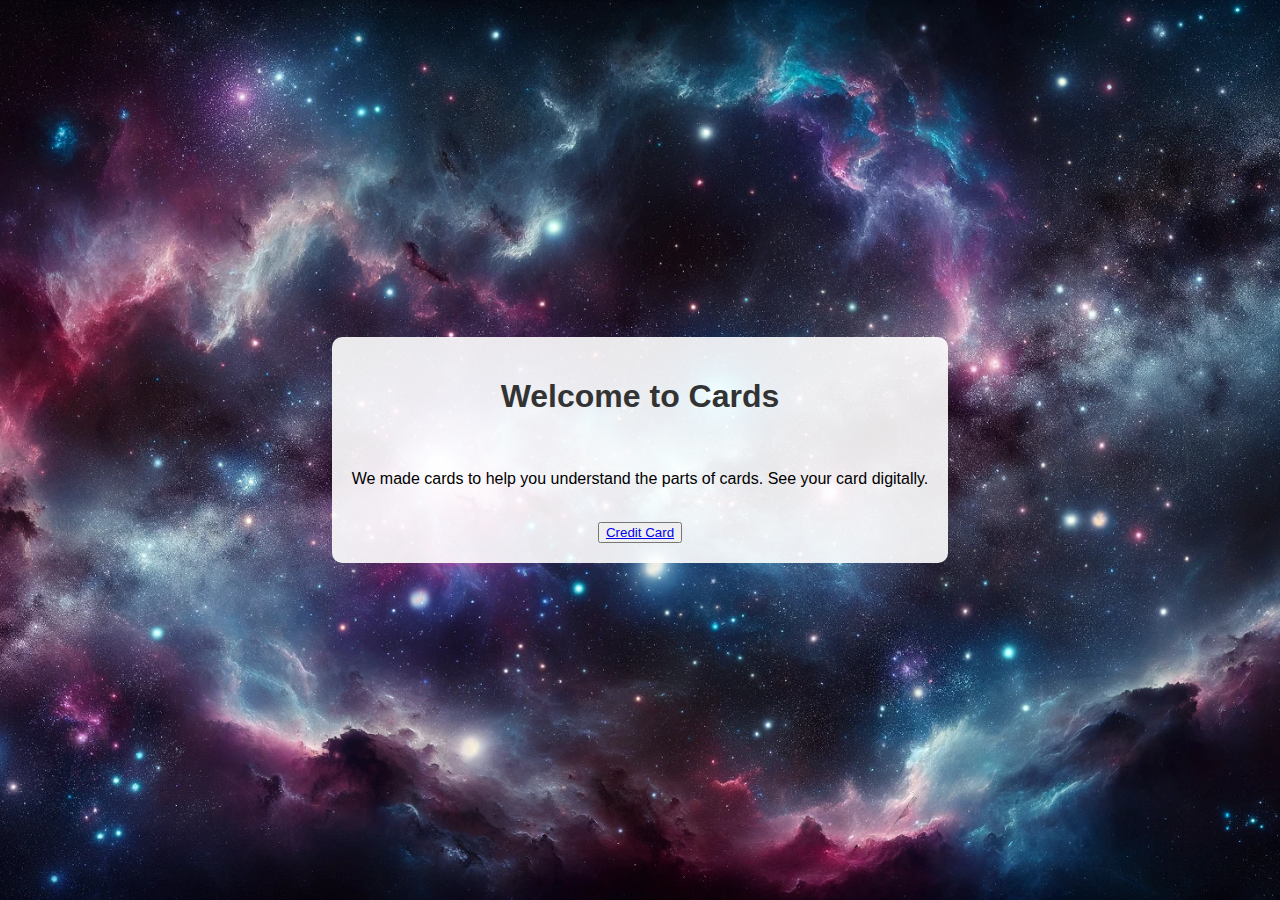
<file: index.html>
<!DOCTYPE html>
<html lang="en">
<head>
    <meta charset="UTF-8">
    <meta name="viewport" content="width=device-width, initial-scale=1.0">
    <title>Cards</title>
    <link rel="stylesheet" href="styles.css">
</head>
<body>
    <div class="container">
        <h1>Welcome to Cards</h1>
        <br>
        <p>We made cards to help you understand the parts of cards. See your card digitally.</p>
        <br>
        <button>
            <a href="credit.html">Credit Card</a>
        </button>
    </div>
</body>
</file>
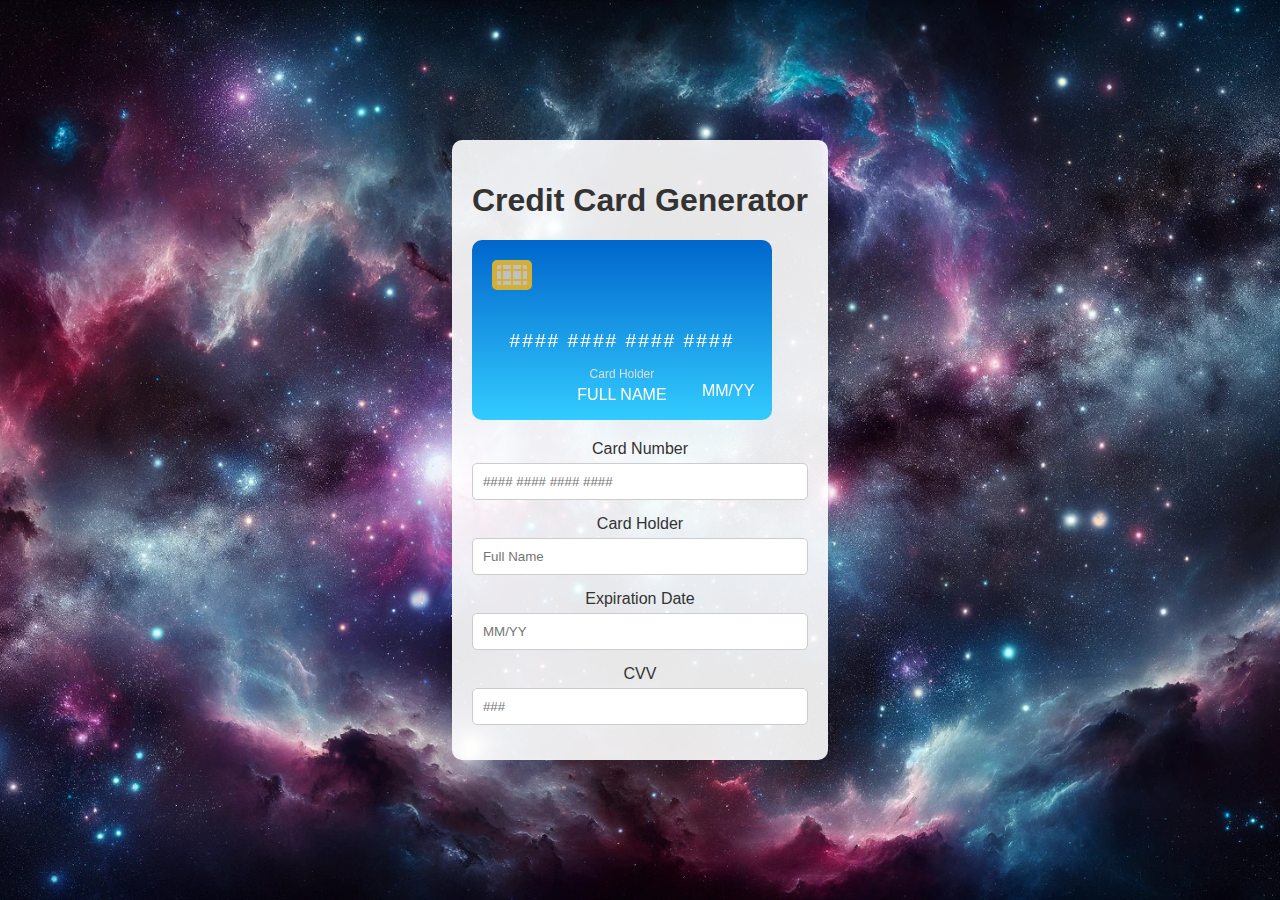
<file: credit.html>
<!DOCTYPE html>
<html lang="en">
<head>
    <meta charset="UTF-8">
    <meta name="viewport" content="width=device-width, initial-scale=1.0">
    <title>Credit Card</title>
    <link rel="stylesheet" href="styles.css">
</head>
<body>
    <div class="container">
        <h1>Credit Card Generator</h1>
        <div class="card" id="card">
            <div class="card-front">
                <div class="card-chip">
                    <svg width="40" height="30" viewBox="0 0 40 30" xmlns="http://www.w3.org/2000/svg">
                        <rect width="40" height="30" rx="5" ry="5" fill="#D4AF37"/>
                        <rect x="5" y="5" width="30" height="20" rx="2" ry="2" fill="#C0C0C0"/>
                        <line x1="10" y1="5" x2="10" y2="25" stroke="#D4AF37" stroke-width="2"/>
                        <line x1="20" y1="5" x2="20" y2="25" stroke="#D4AF37" stroke-width="2"/>
                        <line x1="30" y1="5" x2="30" y2="25" stroke="#D4AF37" stroke-width="2"/>
                        <line x1="5" y1="10" x2="35" y2="10" stroke="#D4AF37" stroke-width="2"/>
                        <line x1="5" y1="20" x2="35" y2="20" stroke="#D4AF37" stroke-width="2"/>
                    </svg>
                </div>
                <div class="card-number" id="card-number">#### #### #### ####</div>
                <div class="card-holder">
                    <label>Card Holder</label>
                    <div id="card-holder">FULL NAME</div>
                </div>
                <div class="card-expiration">
                    <div id="card-expiration">MM/YY</div>
                </div>
            </div>
            <div class="card-back">
                <div class="card-magnetic-strip"></div>
                <div class="card-cvv">
                    <label>CVV</label>
                    <div id="card-cvv">###</div>
                </div>
            </div>
        </div>
        <form id="card-form">
            <div class="form-group">
                <label for="number">Card Number</label>
                <input type="text" id="number" maxlength="19" placeholder="#### #### #### ####">
            </div>
            <div class="form-group">
                <label for="name">Card Holder</label>
                <input type="text" id="name" placeholder="Full Name">
            </div>
            <div class="form-group">
                <label for="expiration">Expiration Date</label>
                <input type="text" id="expiration" maxlength="5" placeholder="MM/YY">
            </div>
            <div class="form-group">
                <label for="cvv">CVV</label>
                <input type="text" id="cvv" maxlength="3" placeholder="###">
            </div>
        </form>
    </div>
    <script src="script.js"></script>
</body>
</html>
</file>
<file: styles.css>
body {
  font-family: Arial, sans-serif;
  background: url('space.webp') no-repeat center center fixed;
  background-size: cover;
  display: flex;
  justify-content: center;
  align-items: center;
  height: 100vh;
  margin: 0;
}

.container {
  text-align: center;
  background-color: rgba(255, 255, 255, 0.9);
  padding: 20px;
  border-radius: 10px;
}

h1 {
  color: #333;
}

.card {
  width: 300px;
  height: 180px;
  border-radius: 10px;
  perspective: 1000px;
  margin-bottom: 20px;
  position: relative;
  transition: transform 0.6s;
}

.card-front, .card-back {
  width: 100%;
  height: 100%;
  border-radius: 10px;
  background: linear-gradient(to bottom, #0066cc, #33ccff);
  color: white;
  padding: 20px;
  box-sizing: border-box;
  backface-visibility: hidden;
  position: absolute;
  top: 0;
  left: 0;
  transition: transform 0.6s;
}

.card-front {
  z-index: 2;
}

.card-back {
  transform: rotateY(180deg);
}

.card-chip {
  position: absolute;
  top: 20px;
  left: 20px;
}

.card-number {
  margin-top: 70px;
  font-size: 1.2em;
  letter-spacing: 2px;
  transition: box-shadow 0.3s;
}

.card-holder, .card-expiration, .card-cvv {
  margin-top: 15px;
  transition: box-shadow 0.3s;
}

.card-holder label, .card-expiration label, .card-cvv label {
  font-size: 0.75em;
  color: #ddd;
}

.card-holder div, .card-expiration div, .card-cvv div {
  font-size: 1em;
}

.card-expiration {
  position: absolute;
  bottom: 20px;
  right: 20px;
  display: flex;
  flex-direction: column;
  align-items: flex-end;
  transition: box-shadow 0.3s;
}

.card-expiration div {
  font-size: 1em;
  width: 50px;
  text-align: right;
}

.card-back .card-cvv {
  text-align: right;
  margin-top: 50px;
}

.card-magnetic-strip {
  background: #000;
  height: 40px;
  width: 100%;
  margin-top: 20px;
}

.form-group {
  margin-bottom: 15px;
}

label {
  display: block;
  margin-bottom: 5px;
  color: #333;
}

input {
  width: 100%;
  padding: 10px;
  border-radius: 5px;
  border: 1px solid #ccc;
  box-sizing: border-box;
}

.zoom-in {
  transform: scale(1.1);
}

.highlight {
  box-shadow: 0 0 10px 2px rgba(255, 255, 255, 0.8);
}
</file>
